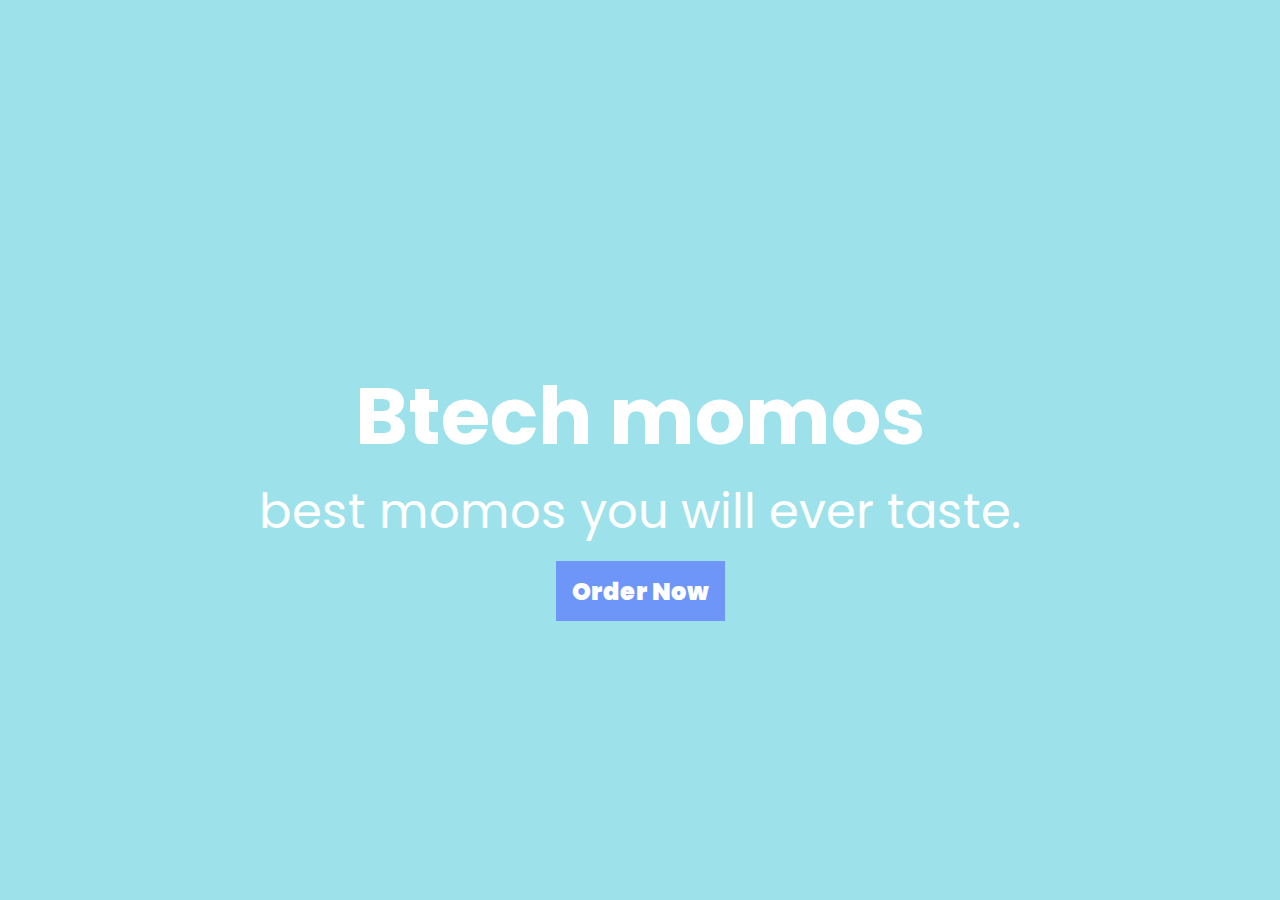
<file: OIBGRIP-main/Task 1/index.html>
<!DOCTYPE html>
<html lang="en">

  <head>
    <meta charset="UTF-8">
    <meta name="viewport" content="width=device-width, initial-scale=1.0">
    <title>Landing Page</title>
    <link href="https://fonts.googleapis.com/css2?family=Poppins:wght@400;700&display=swap" rel="stylesheet">
    <link rel="stylesheet" href="./style.css">
  </head>

  <body>
    <section class="hero-section">

      <nav class="navbar">
        <h2>City's Taste momos </h2>
        <ul>
          <li><a href="#">Home</a></li>
          <li><a href="#">Contact</a></li>
          <li><a href="#">About</a></li>
        </ul>
      </nav>
      <div class="hero-text">
        <h2>Btech momos </h2>
        <p>best momos you will ever taste.</p>
        <a href="#">Order Now</a>
      </div>
    </section>
  </body>

</html>
</file>
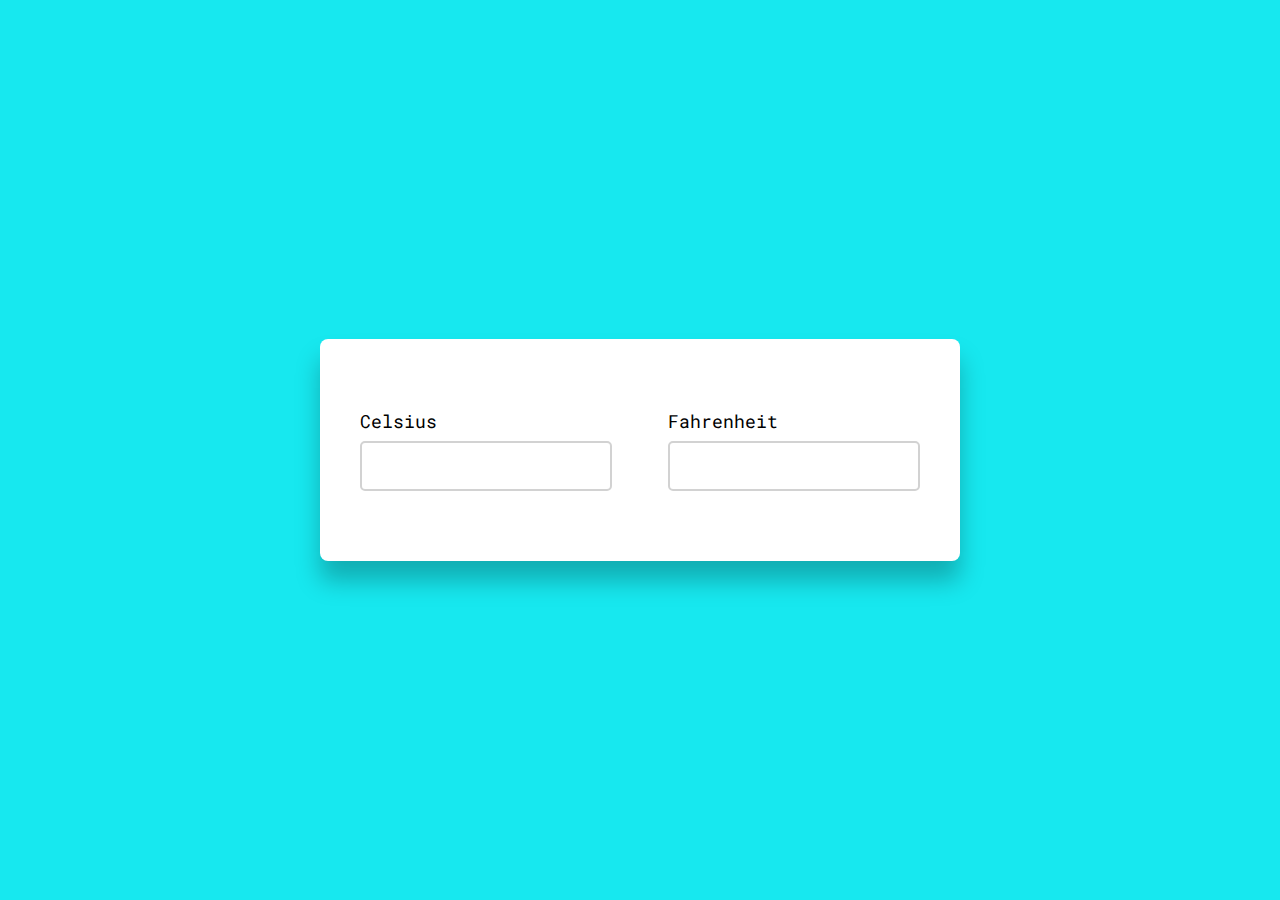
<file: OIBGRIP-main/Task 3/index.html>
<!DOCTYPE html>
<html lang="en">
<head>
    <title>Temperature Conversion Application</title>
    <!--Google font-->
    <link rel="preconnect" href="https://fonts.gstatic.com">
    <link href="https://fonts.googleapis.com/css2?family=Roboto+Mono:wght@500&display=swap" rel="stylesheet">
    <!--Stylesheet-->
    <link rel="stylesheet" href="style.css">
</head>
<body>
    <div class="wrapper">
        <div class="container">
            <label for="celsius">Celsius</label>
            <input type="number" id="celsius" oninput= "celToFar()">
        </div>
        <div class="container">
            <label for="fahrenheit">Fahrenheit</label>
            <input type="number" id="fahrenheit" oninput = "farToCel()">
        </div>
    </div>
    <script src="script.js"></script>
</body>
</html>
</file>
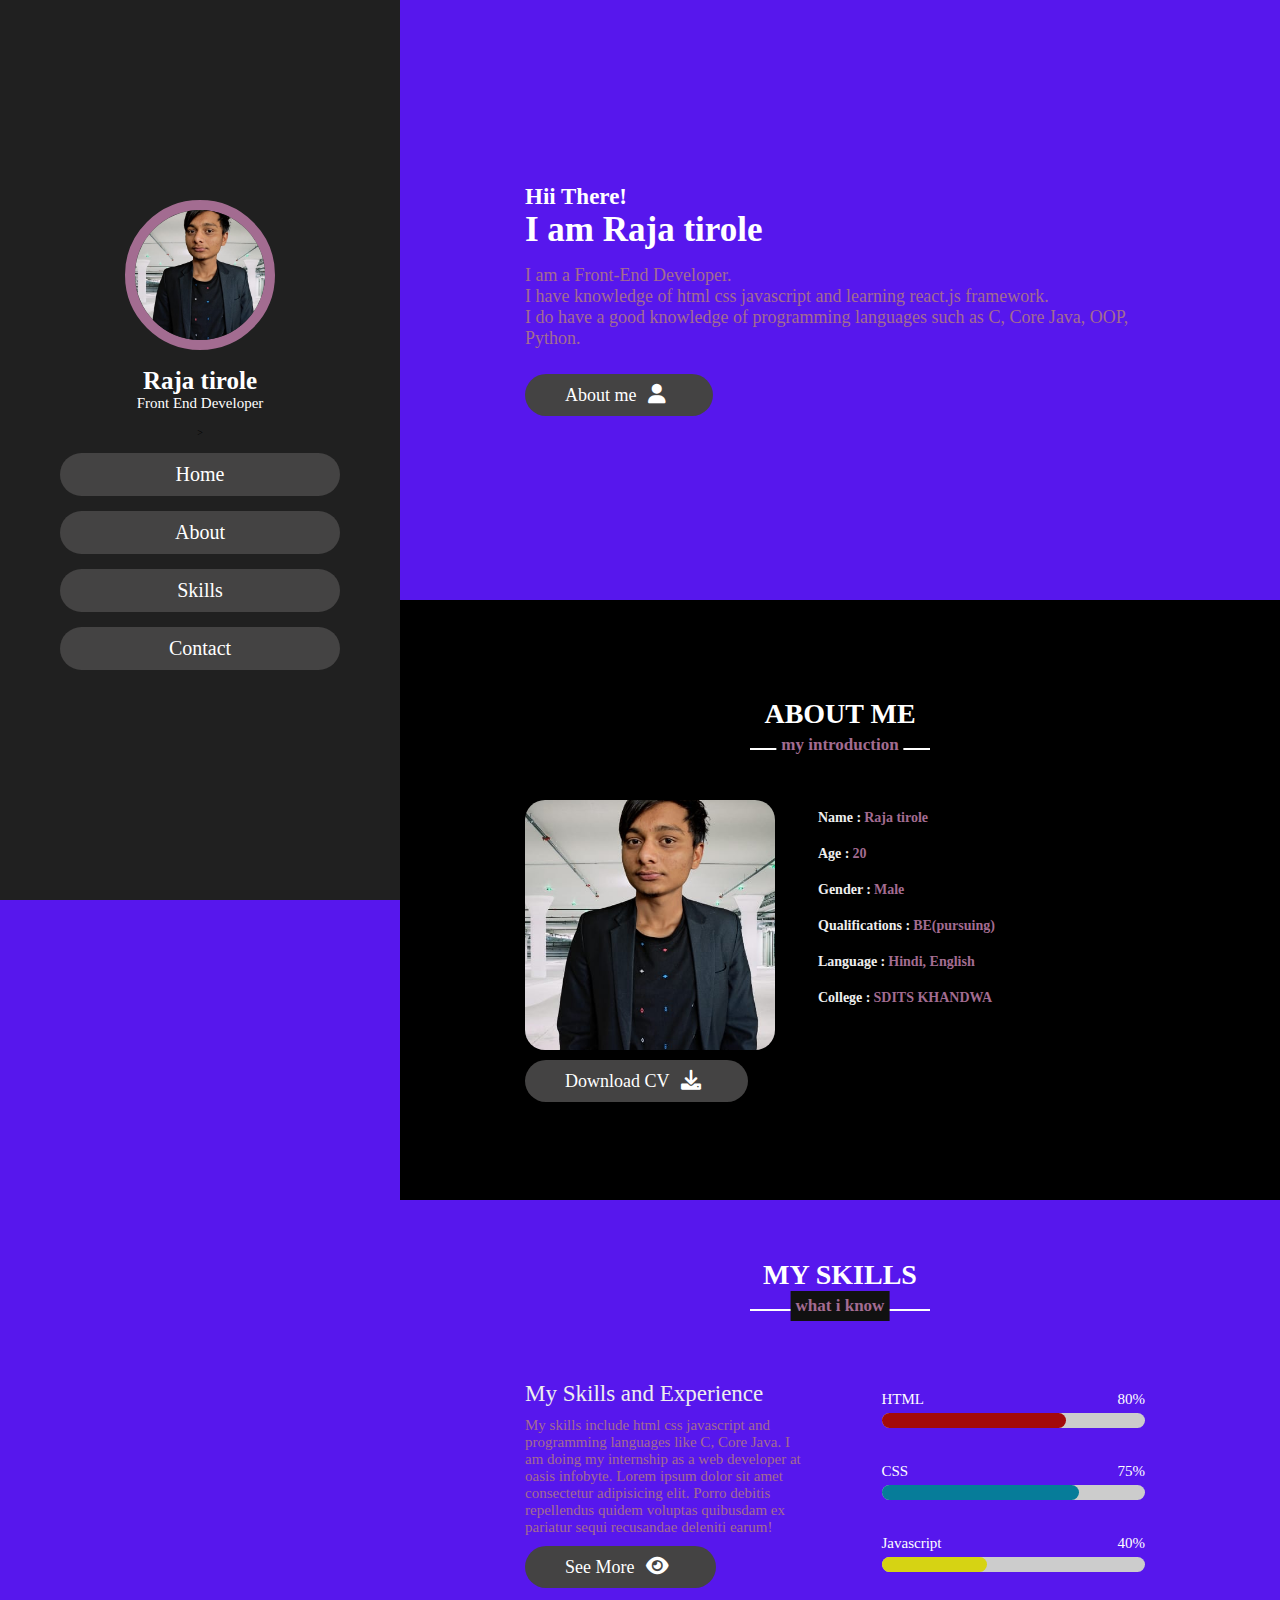
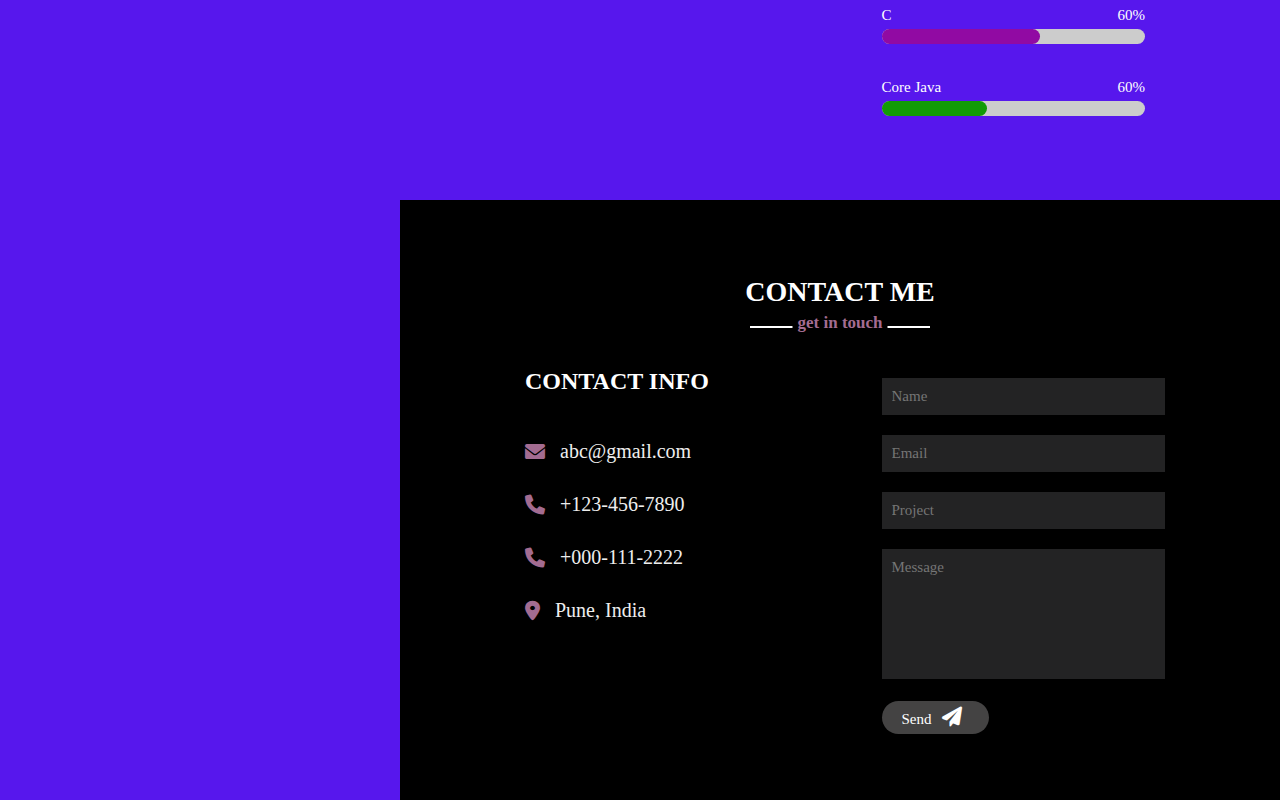
<file: OIBGRIP-main/Task 2/Portfolio.html>
<!DOCTYPE html>
<html lang="en">

<head>
    <meta charset="UTF-8">
    <meta http-equiv="X-UA-Compatible" content="IE=edge">
    <meta name="viewport" content="width=device-width, initial-scale=1.0">
    <title>Portfolio</title>
    <link rel="stylesheet" href="https://cdnjs.cloudflare.com/ajax/libs/font-awesome/6.0.0/css/all.min.css">
    <link rel="stylesheet" href="style.css">

</head>

<body>

    <header>

        <div class="user">
            <img src="pic1.jpeg" alt="pic2">
            <h3 class="name">Raja tirole</h3>
            <p class="post">Front End Developer</p>
        </div>

        <nav class="navbar">
            <ul>
                <li>><a href="#home">Home</a></li>
                <li><a href="#about">About</a></li>
                <li><a href="#skills">Skills</a></li>
                <li><a href="#contact">Contact</a></li>

            </ul>
        </nav>
    </header>

    <section class="home" id="home">

        <h3>Hii There!</h3>
        <h1>I am <span></span>Raja tirole</h1>
        <p>I am a Front-End Developer. <br> I have knowledge of html css javascript and learning react.js framework.
            <br>I do have a good knowledge of programming languages such as C, Core Java, OOP, Python.
        </p>
        <a href="#about"><button class="btn">About me <i class="fas fa-user"></i>
            </button></a>

    </section>

    <section class="about" id="about">

        <div class="about-content">
            <h2 class="title">ABOUT ME</h2>
            <div class="left">
                <img src="pic1.jpeg" alt="pic3">
            </div>

            <div class="info">
                <h3><span> Name : </span> Raja tirole</h3>
                <h3><span> Age : </span> 20 </h3>
                <h3><span> Gender : </span> Male </h3>
                <h3><span> Qualifications : </span> BE(pursuing) </h3>
                <h3><span> Language : </span> Hindi, English</h3>
                <h3><span> College : </span> SDITS KHANDWA </h3>
            </div>
        </div>
        <a href="#"><button class="btn">Download CV <i class="fas fa-download"></i></button></a>

    </section>

    <section class="skills" id="skills">

        <div class="about-content">
            <h2 class="title">MY SKILLS</h2>
        </div>

        <div class="content">
            <div class="left1">
                <h2 class="left1-title">My Skills and Experience</h2>
                <p>My skills include html css javascript and programming languages like C, Core Java. I am doing my
                    internship as a web developer at oasis infobyte. Lorem ipsum dolor sit amet consectetur adipisicing
                    elit. Porro debitis repellendus quidem voluptas quibusdam ex pariatur sequi recusandae deleniti
                    earum!</p>
                <a href="#"><button class="btn">See More <i class="fa-solid fa-eye"></i></button></a>
            </div>
            <div class="right1">
                <div class="bar">
                    <div class="info1">
                        <span>HTML</span>
                        <span>80%</span>
                    </div>
                    <div class="line html"></div>
                </div>
                <div class="bar">
                    <div class="info1">
                        <span>CSS</span>
                        <span>75%</span>
                    </div>
                    <div class="line css"></div>
                </div>
                <div class="bar">
                    <div class="info1">
                        <span>Javascript</span>
                        <span>40%</span>
                    </div>
                    <div class="line javascript"></div>
                </div>
                <div class="bar">
                    <div class="info1">
                        <span>C</span>
                        <span>60%</span>
                    </div>
                    <div class="line c"></div>
                </div>
                <div class="bar">
                    <div class="info1">
                        <span>Core Java</span>
                        <span>60%</span>
                    </div>
                    <div class="line corejava"></div>
                </div>
            </div>
        </div>
    </section>

    <section class="contact" id="contact">

        <div class="about-content">
            <h2 class="title">CONTACT ME</h2>
        </div>

        <div class="row">
            <div class="content">
                <div class="left2">
                    <h2 class="left2-title">Contact Info</h2>
                    <div class="info2">
                        <h3><i class="fas fa-envelope"></i> abc@gmail.com </h3>
                        <h3><i class="fas fa-phone"></i> +123-456-7890 </h3>
                        <h3><i class="fas fa-phone"></i> +000-111-2222 </h3>
                        <h3><i class="fas fa-map-marker-alt"></i> Pune, India </h3>
                    </div>
                </div>
            </div>

            <form action="">
                <input type="text" placeholder="name" class="box">
                <input type="email" placeholder="email" class="box">
                <input type="text" placeholder="project" class="box">
                <textarea name="" id="" cols="30" rows="10" class="box message" placeholder="message"></textarea>
                <button type="submit" class="btn1"> Send <i class="fas fa-paper-plane"></i></button>
            </form>
        </div>

    </section>

</body>

</html>
</file>
<file: OIBGRIP-main/Task 1/style.css>
* {
    margin: 0;
    padding: 0;
    box-sizing: border-box;
  }
  
  :root {
    --text: 1.5rem;
    --head: calc(1rem + 5vw);
    --bg-color: #6d96f8;
  }
  
  body {
    font-family: "Poppins", sans-serif;
  }
  
  .hero-section {
    min-height: 100vh;
    background: url("https://images.pexels.com/photos/932262/pexels-photo-932262.jpeg?auto=compress&cs=tinysrgb&w=1260&h=750&dpr=1");
    background-repeat: no-repeat;
    background-size: cover;
    background-position: center;
    position: relative;
    z-index: 2;
    animation: slide 1s ease-in-out;
  }
  
  .navbar {
    display: flex;
    justify-content: space-between;
    align-items: center;
    height: 10vh;
    padding: 0rem 1.5rem;
    color:#0f34ad;
    transform: translateY(-100%);
    animation: movedown 850ms ease-in 1s forwards;
  }
  
  @keyframes movedown {
    from {
      transform: translateY(-100%);
    }
    to {
      transform: translateY(0%);
    }
  }
  
  .navbar ul {
    list-style: none;
  }
  
  .navbar ul li {
    display: inline-block;
    margin-left: 3rem;
    font-size: var(--text);
  }
  
  .navbar ul li a {
    text-decoration: none;
    color: white;
    border-bottom: 2px solid transparent;
  }
  
  .navbar ul li a:hover {
    border-bottom: 2px solid var(--bg-color);
  }
  
  .hero-text {
    color: white;
    height: 90vh;
    display: flex;
    flex-direction: column;
    justify-content: center;
    align-items: center;
    text-align: center;
  }
  
  @keyframes slide {
    from {
      transform: translateX(-100%);
    }
    to {
      transform: translateX(0%);
    }
  }
  
  .hero-text::before {
    content: "";
    position: absolute;
    width: 100%;
    height: 100%;
    background: #5ccedc;
    z-index: -1;
    top: 0;
    opacity: 0.6;
  }
  
  .hero-text a {
    color: white;
    background: var(--bg-color);
    font-weight: 900;
    font-size: var(--text);
    padding: 0.8rem 1rem;
    margin: 0.8rem auto;
    display: block;
    text-decoration: none;
    transition: opacity 250ms linear;
  }
  
  .hero-text a:hover {
    opacity: 0.8;
  }
  
  .hero-text h2 {
    font-size: var(--head);
  }
  
  .hero-text p {
    font-size: 3rem;
  }
</file>
<file: OIBGRIP-main/Task 3/style.css>
*,
*:before,
*:after{
    padding: 0;
    margin: 0;
    box-sizing: border-box;
    font-family: "Roboto Mono", monospace;
    font-size: 18px;
}
body{
    background-color: #17e8ef;
}
.wrapper{z
    width: 450px;
    background-color: #ffffff;
    padding: 70px 40px;
    position: absolute;
    transform: translate(-50%,-50%);
    left: 50%;
    top: 50%;
    box-shadow: 0 20px 25px rgba(0,0,0,0.25);
    border-radius: 8px;
    display: flex;
    justify-content: space-between;
}
.container{
    width: 45%;
}
input{
    width: 100%;
    height: 50px;
    border-radius: 5px;
    border: 2px solid #d2d2d2;
    outline: none;
    margin-top: 8px;
    padding: 0 10px;
}
input:focus{
    border-color: #3164ff;
}
</file>
<file: OIBGRIP-main/Task 2/style.css>
:root{
    --pink:rgb(163, 108, 145);
}

*{
    font-family: cursive;
    margin: 0;
    padding: 0;
    box-sizing: border-box;
    text-decoration: none;
    outline: none;
    border: none;
    /* text-transform: capitalize; */
    transition: all 0.2s linear;
}

*::selection{
    background: var(--pink);
    color: #333;
}

html{
    font-size: 62.5%;
    overflow-x: hidden;
    scroll-behavior: smooth;
}

html::-webkit-scrollbar{
    width: 15px;
}

html::-webkit-scrollbar-track{
    background: #222;
}

html::-webkit-scrollbar-thumb{
    background:rgb(94, 97, 100);
}

body{
    background: rgb(87, 23, 237);
    overflow-x: hidden;
    padding-left: 400px;
}

section{
    min-height: 600px;
    padding: 15px;
}

.btn{
    padding: 10px 40px;
    background: rgb(68, 67, 67);
    color: #fff;
    cursor: pointer;
    margin-top: 10px;
    font-size: 18px;
    border-radius: 70px;
}

.btn i{
    padding: 0 7px;
    font-size: 20px;
}

.btn:hover{
    background: var(--pink);
}

header{
    position: fixed;
    top: 0;
    left: 0;
    z-index: 1000;
    height: 100%;
    width: 400px;
    background: #202020;
    display: flex;
    align-items: center;
    justify-content: center;
    flex-flow: column;
    text-align: center;
}

header .user img{
    height: 150px;
    width: 150px;
    border-radius: 50%;
    object-fit: cover;
    margin-bottom: 15px;
    border: 10px solid var(--pink);
}

header .user .name{
    font-size: 25px;
    color: #fff;
}

header .user .post{
    font-size: 15px;
    color: #fff;
}

header .navbar{
    width: 100%;
}

header .navbar ul{
    list-style: none;
    padding: 15px 45px;
}

header .navbar ul li a{
    display: block;
    padding: 10px;
    margin: 15px;
    background: rgb(68, 67, 67);
    color: #fff;
    font-size: 20px;
    border-radius: 80px;
    transition: 0.3sec;
    transition-property: background;
}

header .navbar ul li a:hover{
    background: var(--pink);
}

.home{
    display: flex;
    justify-content: center;
    align-items: column;
    flex-flow: column;
    padding: 0 125px;
}

.home h3{
    font-size: 23px;
    color: #fff;
}

.home h1{
    font-size: 35px;
    color: #fff;
}

.home p{
    font-size: 18px;
    color: var(--pink);
    padding: 15px 0;

}

.about{
    display: flex;
    justify-content: center;
    align-items: column;
    flex-flow: column;
    padding: 0px 125px;
    background: rgb(0, 0, 0);
}

.about .title{
    position: relative;
    text-align: center;
    font-size: 28px;
    color: #fff;
    margin-bottom: 50px;
    padding-bottom: 20px;
}

.about .title::before{
    content: " ";
    position: absolute;
    bottom: 0px;
    left: 50%;
    width: 180px;
    height: 2px;
    background: #fff;
    transform: translateX(-50%);
}

.about .title::after{
    content: "my introduction";
    position: absolute;
    bottom: -10px;
    left: 50%;
    font-size: 17px;
    padding: 5px;
    color: var(--pink);
    background: rgb(0, 0, 0);
    transform: translateX(-50%);
}

.about .about-content .left img{
    float: left;
    height: 250px;
    width: 250px;
    object-fit: cover;
    border-radius: 20px;
}

.about .about-content h3{
    color: var(--pink);
    font-size: 14px;
    display: flex;
    text-align: justify;
    padding: 10px 2px 10px 40px; 
}

.about .about-content h3 span{
    color: #eee;
    padding: 0 3px;
}

.skills{
    display: flex;
    justify-content: center;
    align-items: column;
    flex-flow: column;
    padding: 0px 125px;
}

.skills .title{
    position: relative;
    text-align: center;
    font-size: 28px;
    color: #fff;
    margin-bottom: 50px;
    padding-bottom: 20px;
}

.skills .title::before{
    content: " ";
    position: absolute;
    bottom: 0px;
    left: 50%;
    width: 180px;
    height: 2px;
    background: #fff;
    transform: translateX(-50%);
}

.skills .title::after{
    content: "what i know";
    position: absolute;
    bottom: -10px;
    left: 50%;
    font-size: 17px;
    padding: 5px;
    color: var(--pink);
    background: #111;
    transform: translateX(-50%);
}

.skills .content{
    position: relative;
    width: 100%;
    display: flex;
    justify-content: space-between;
    color: #fff;
    margin-top: 20px;
}

.skills .content .left1{
    position: relative;
    width: 45%;
    font-size: 15px;
    color: var(--pink);
}

.skills .content .left1 .left1-title{
    font-size: 23px;
    font-weight: 500;
    margin-bottom: 10px;
    color: #eee;
}

.skills .content .right1{
    position: relative;
    width: 45%;
}

.skills .content .right1 .bar{
    margin-bottom: 15px;
    padding: 10px;
}

.skills .content .right1 .bar .info1{
    display: flex;
    align-items: center;
    justify-content: space-between;
    margin-bottom: 5px;
}

.skills .content .right1 .bar .info1 span{
    font-size: 15px;
    font-weight: 500;
}

.skills .content .right1 .bar .line{
    position: relative;
    width: 100%;
    height: 15px;
    background-color: #ccc;
    border-radius: 10px;
}

.skills .content .right1 .bar .line:before{
    content: '';
    position: absolute;
    height: 100%;
    top: 0;
    left: 0;
    border-radius: 10px;
}

.skills .content .right1 .bar .html:before{
    width: 70%;
    background: rgb(163, 10, 10);
}

.skills .content .right1 .bar .css:before{
    width: 75%;
    background: rgb(6, 124, 153);
}

.skills .content .right1 .bar .javascript:before{
    width: 40%;
    background: rgb(214, 211, 19);
}

.skills .content .right1 .bar .c:before{
    width: 60%;
    background: rgb(145, 10, 163);
}

.skills .content .right1 .bar .corejava:before{
    width: 40%;
    background: rgb(18, 155, 6);
}

.contact{
    display: flex;
    justify-content: center;
    align-items: column;
    flex-flow: column;
    padding: 0px 125px;
    background: rgb(0, 0, 0);
}

.contact .title{
    position: relative;
    text-align: center;
    font-size: 28px;
    color: #fff;
    margin-top:10px ;
    margin-bottom: 30px;
    padding-bottom: 20px;
}

.contact .title::before{
    content: " ";
    position: absolute;
    bottom: 0px;
    left: 50%;
    width: 180px;
    height: 2px;
    background: #fff;
    transform: translateX(-50%);
}

.contact .title::after{
    content: "get in touch";
    position: absolute;
    bottom: -10px;
    left: 50%;
    font-size: 17px;
    padding: 5px;
    color: var(--pink);
    background-color: rgb(0, 0, 0);
    transform: translateX(-50%);
}

.contact .row{
        position: relative;
        width: 100%;
        display: flex;
        justify-content: space-between;
        color: #fff;
        margin-top: 10px;
}

.contact .row .content .left2-title{
    text-transform: uppercase;
    color: #fff;
    font-size: 24px;
    padding-bottom: 30px;
}

.contact .row .content .info2 h3{
    display: flex;
    align-items: center;
    font-size: 20px;
    color: #eee;
    padding: 15px 0;
    font-weight: normal;
}

.contact .row .content .info2 h3 i{
    padding-right: 15px;
    color: var(--pink);
}

.contact .row form{
    position: relative;
    width: 45%;
} 

.contact .row form .box{
    padding: 10px;
    margin: 10px;
    background: rgba(175, 175, 179, 0.2);
    color: rgb(155, 146, 146);
    text-transform: none;
    font-size: 15px;
    width: 100%;
}

.contact .row form .box::placeholder{
    text-transform: capitalize;
}

.contact .row form .message{
    height: 130px;
    resize: none;
}

.btn1{
    padding: 6px 20px;
    background: rgb(68, 67, 67);
    color: #fff;
    cursor: pointer;
    margin-top: 10px;
    margin-left: 10px;
    font-size: 15px;
    border-radius: 70px;
}

.btn1 i{
    padding: 0 7px;
    font-size: 20px;
}

.btn1:hover{
    background: var(--pink);
}
</file>
